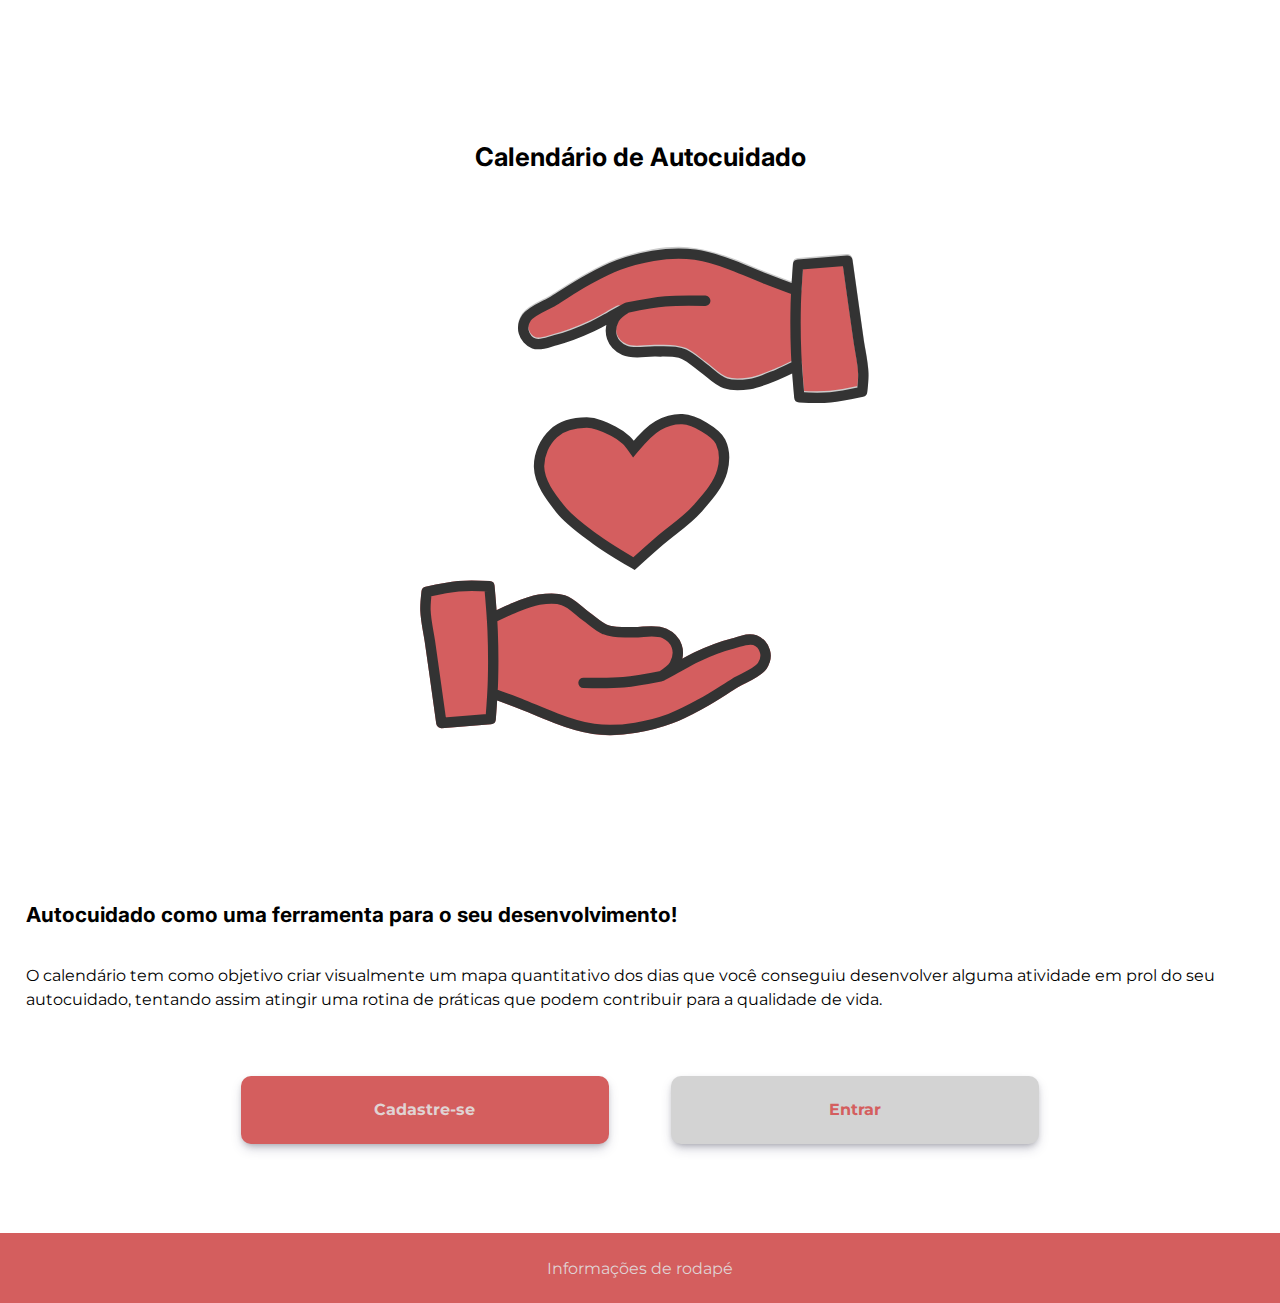
<file: index.html>
<!DOCTYPE html>
<html lang="pt-br">
<head>
    <meta charset="UTF-8">
    <meta http-equiv="X-UA-Compatible" content="IE=edge">
    <meta name="viewport" content="width=device-width, initial-scale=1.0">
    <title>Calendário de Autocuidado</title>
    <link rel="preconnect" href="https://fonts.googleapis.com">
    <link rel="preconnect" href="https://fonts.gstatic.com" crossorigin>
    <link href="https://fonts.googleapis.com/css2?family=Inter&family=Montserrat&display=swap" rel="stylesheet">
    <link rel="stylesheet" href="style.css">
</head>
<body>
    <header class="home-header">
        <h1>Calendário de Autocuidado</h1>
        <img src="midia/logo.svg" alt="logotipo com duas mãos envolvendo um coração">
    </header>

    <main>
        <section class="home-text">

            <h2>Autocuidado como uma ferramenta para o seu desenvolvimento!</h2>
            <p>O calendário tem como objetivo criar visualmente um mapa quantitativo dos dias que você conseguiu desenvolver alguma atividade em prol do seu autocuidado, tentando assim atingir uma rotina de práticas que podem contribuir para a qualidade de vida.</p>
        </section>

        <section class="home-button-area">
                <a href="sign.html" class="botao">Cadastre-se</a>
                <a href="login.html" class="botao botao-secundario">Entrar</a>
        </section>

        <footer>
            Informações de rodapé
        </footer>
    </main>
</body>
</html>
</file>
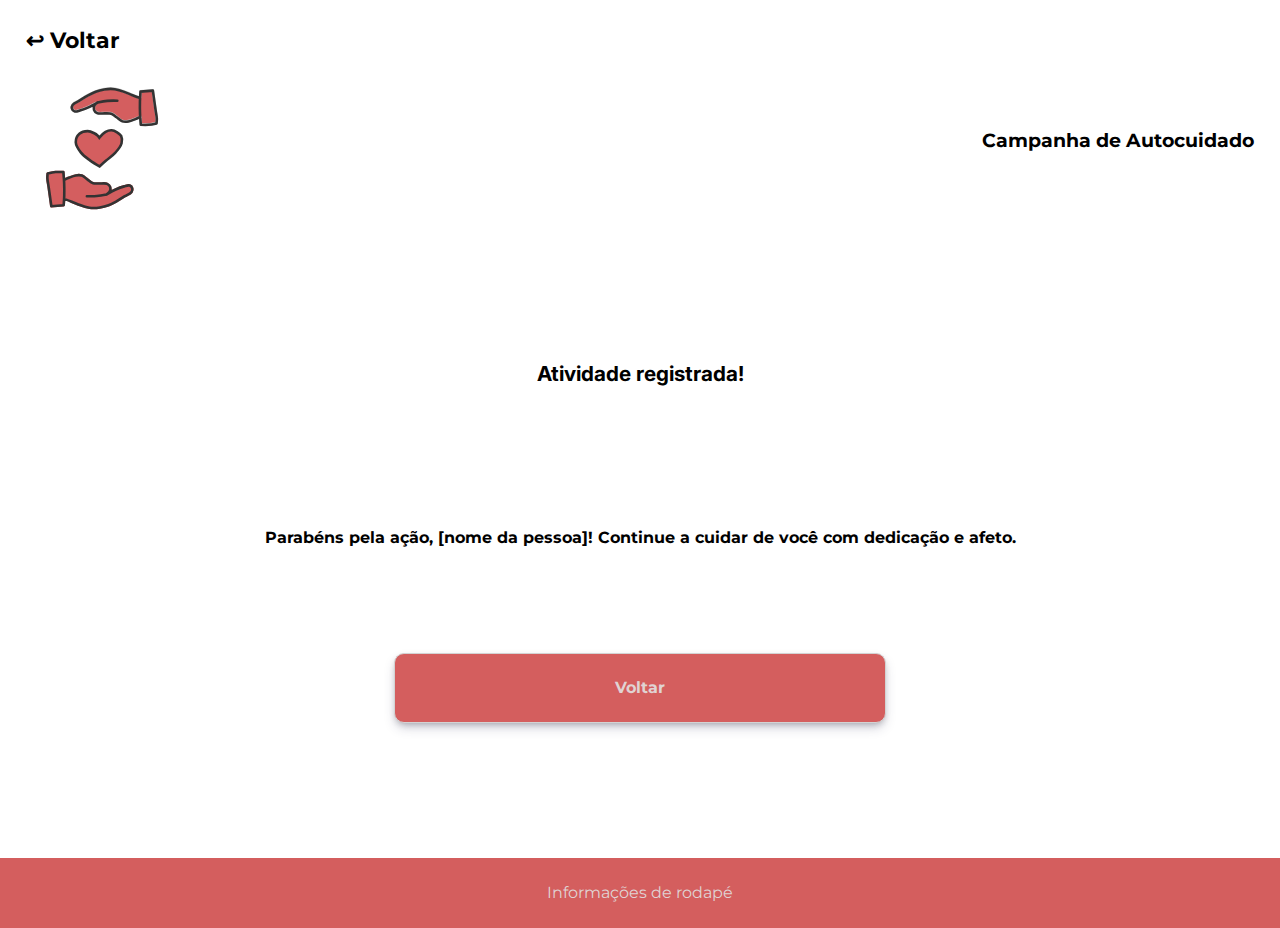
<file: confirm.html>
<!DOCTYPE html>
<html lang="pt-br">
<head>
    <meta charset="UTF-8">
    <meta http-equiv="X-UA-Compatible" content="IE=edge">
    <meta name="viewport" content="width=device-width, initial-scale=1.0">
    <title>Calendário de Autocuidado</title>
    <link rel="preconnect" href="https://fonts.googleapis.com">
<link rel="preconnect" href="https://fonts.gstatic.com" crossorigin>
<link href="https://fonts.googleapis.com/css2?family=Inter&family=Montserrat&display=swap" rel="stylesheet">
    <link rel="stylesheet" href="style.css">
</head>
<body>
    <header class="header-comum">
        <a href="feed.html" class="link-voltar">↩ Voltar</a>
        <div class="header-comum-itens">
            <img src="midia/logo-mini.svg" class="logo-mini" alt="logotipo com duas mãos envolvendo um coração">
            <h3>Campanha de Autocuidado</h3>
        </div>
       
    </header>

    <main>
        <section class="content-text">

            <h2>Atividade registrada!</h2>
            <p style="font-weight: bold;">Parabéns pela ação, [nome da pessoa]! Continue a cuidar de você com dedicação e afeto.</p>
            <a href="feed.html" class="botao-comum botao-centro">Voltar</a>
                
            
        </section>

     

        <footer>
            Informações de rodapé
        </footer>
    </main>
</body>
</html>
</file>
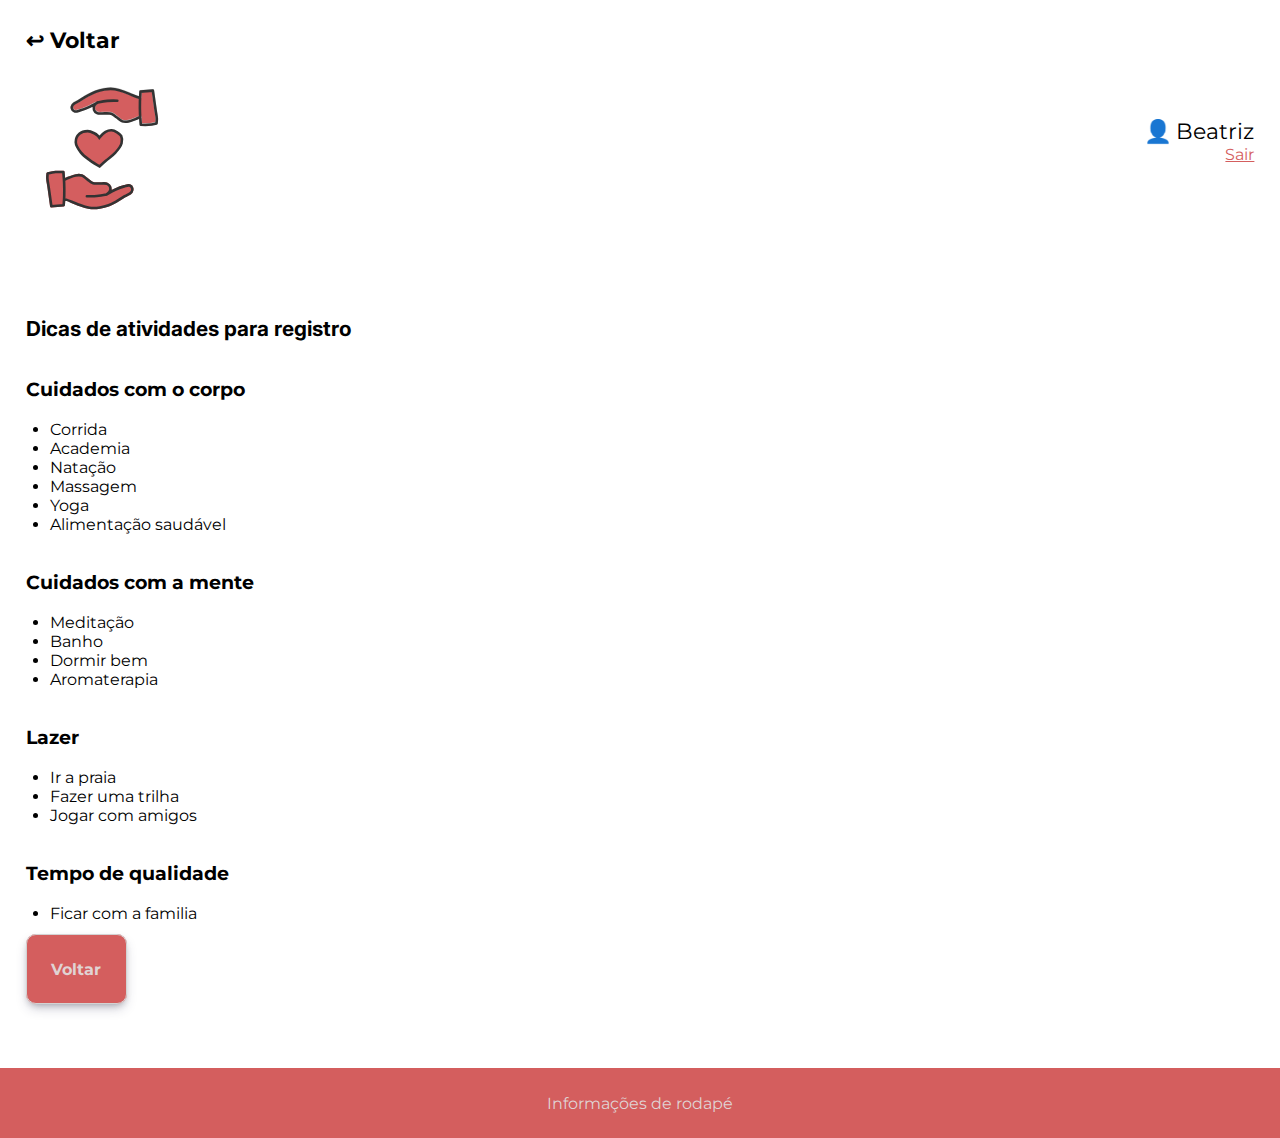
<file: hint.html>
<!DOCTYPE html>
<html lang="pt-br">
<head>
    <meta charset="UTF-8">
    <meta http-equiv="X-UA-Compatible" content="IE=edge">
    <meta name="viewport" content="width=device-width, initial-scale=1.0">
    <title>Calendário de Autocuidado</title>
    <link rel="preconnect" href="https://fonts.googleapis.com">
<link rel="preconnect" href="https://fonts.gstatic.com" crossorigin>
<link href="https://fonts.googleapis.com/css2?family=Inter&family=Montserrat&display=swap" rel="stylesheet">
    <link rel="stylesheet" href="style.css">
</head>
<body>
    <header class="header-comum">
        <a href="feed.html" class="link-voltar">↩ Voltar</a>
        <div class="header-comum-itens">
            <img src="midia/logo-mini.svg" class="logo-mini" alt="logotipo com duas mãos envolvendo um coração">
            <div class="user-area">
                <span class="user-icon">👤</span>
                <span class="user-name">Beatriz</span><br>
                <a href="login.html" class="logout-link">Sair</a>
            </div>
        </div>
       
    </header>

    <main>
        <section class="home-text">

            <h2>Dicas de atividades para registro</h2>

            <h3>Cuidados com o corpo</h3> <br>
            <ul class="feed-last">
                <li>Corrida</li>
                <li>Academia</li>
                <li>Natação</li>
                <li>Massagem</li>
                <li>Yoga</li>
                <li>Alimentação saudável</li>
            </ul>  

            <h3>Cuidados com a mente</h3> <br>
            <ul class="feed-last">
                <li>Meditação</li>
                <li>Banho</li>
                <li>Dormir bem</li>
                <li>Aromaterapia</li>
            </ul>  

            <h3>Lazer</h3> <br>
            <ul class="feed-last">
                <li>Ir a praia</li>
                <li>Fazer uma trilha</li>
                <li>Jogar com amigos</li>
            </ul>  

            <h3>Tempo de qualidade</h3> <br>
            <ul class="feed-last">
                <li>Ficar com a familia</li>
            </ul>  
            
            
            <a href="feed.html" class="botao-comum botao-centro">Voltar</a>
            
        </section>
     
        <footer>
            Informações de rodapé
        </footer>
    </main>
</body>
</html>
</file>
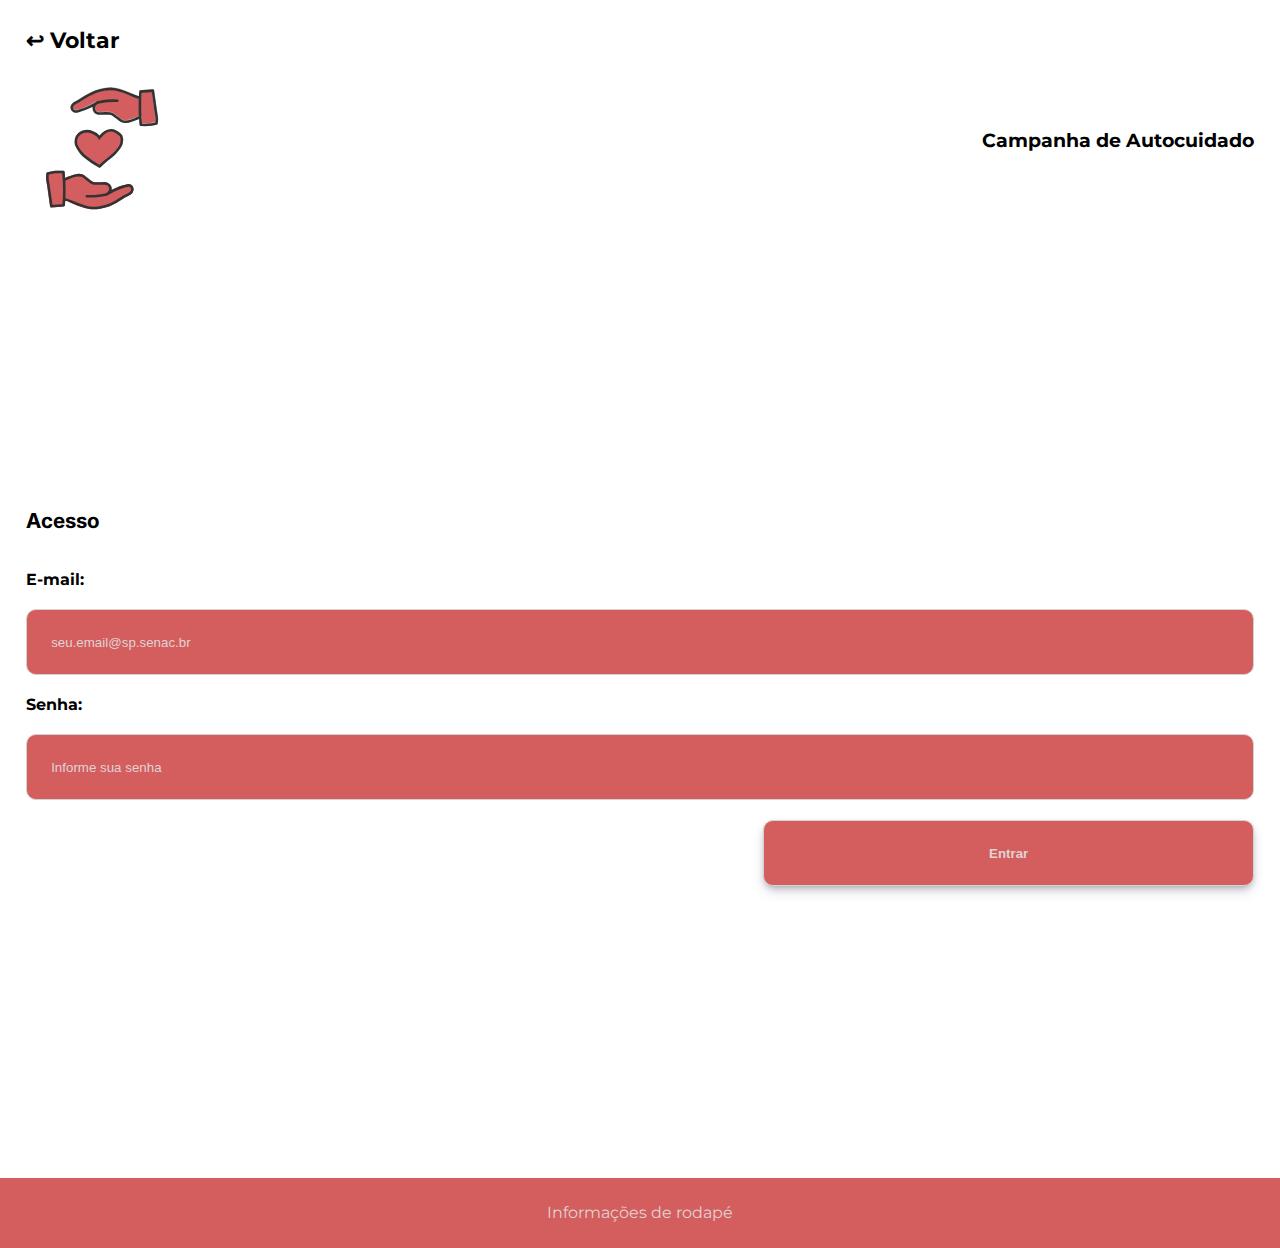
<file: login.html>
<!DOCTYPE html>
<html lang="pt-br">
<head>
    <meta charset="UTF-8">
    <meta http-equiv="X-UA-Compatible" content="IE=edge">
    <meta name="viewport" content="width=device-width, initial-scale=1.0">
    <title>Calendário de Autocuidado</title>
    <link rel="preconnect" href="https://fonts.googleapis.com">
<link rel="preconnect" href="https://fonts.gstatic.com" crossorigin>
<link href="https://fonts.googleapis.com/css2?family=Inter&family=Montserrat&display=swap" rel="stylesheet">
    <link rel="stylesheet" href="style.css">
</head>
<body>
    <header class="header-comum">
        <a href="index.html" class="link-voltar">↩ Voltar</a>
        <div class="header-comum-itens">
            <img src="midia/logo-mini.svg" class="logo-mini" alt="logotipo com duas mãos envolvendo um coração">
            <h3>Campanha de Autocuidado</h3>
        </div>
       
    </header>

    <main>
        <section class="home-text login-block">

            <h2>Acesso</h2>

            <form action="login.php" method="post" class="form-cadastro">

                <label for="email">E-mail:</label>
                <input type="text" name="email" id="email" class="input-comum" placeholder="seu.email@sp.senac.br" required>
                <label for="password">Senha:</label>
                <input type="password" name="senha" id="senha" class="input-comum" placeholder="Informe sua senha" required>
                <input type="submit" value="Entrar" class="botao-comum"> 
                
            </form>
        </section>

        <footer>
            Informações de rodapé
        </footer>
    </main>
</body>
</html>
</file>
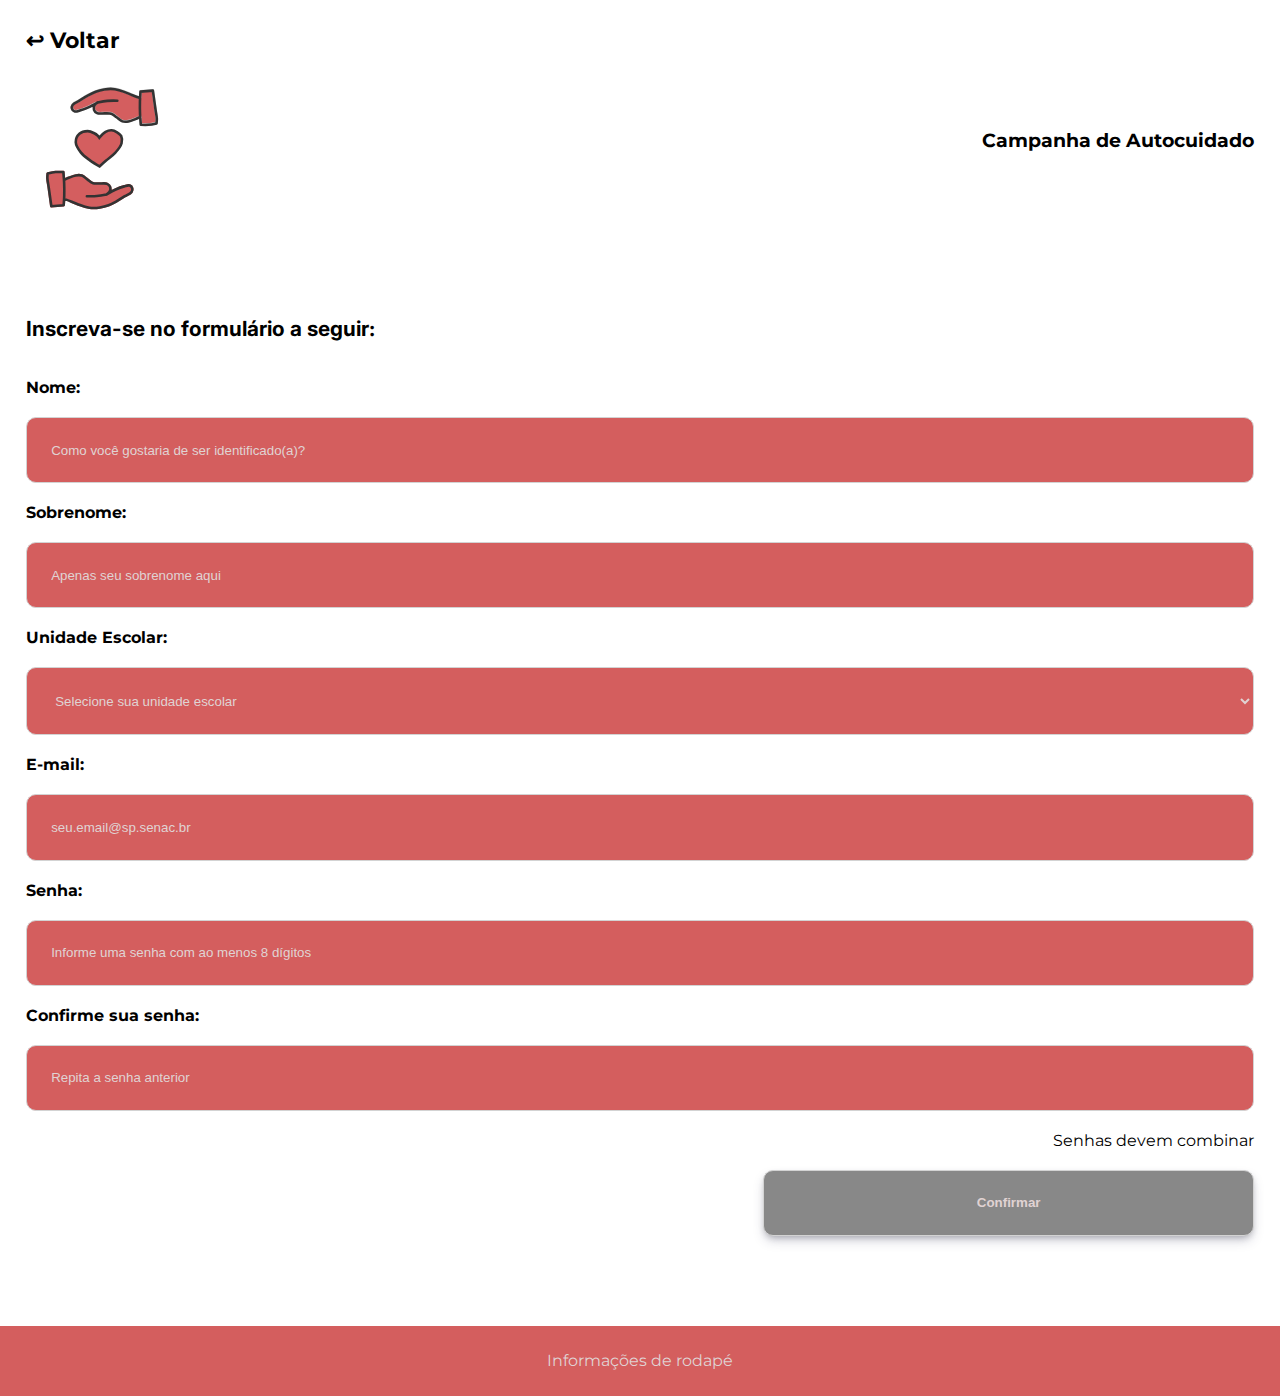
<file: sign.html>
<!DOCTYPE html>
<html lang="pt-br">
<head>
    <meta charset="UTF-8">
    <meta http-equiv="X-UA-Compatible" content="IE=edge">
    <meta name="viewport" content="width=device-width, initial-scale=1.0">
    <title>Calendário de Autocuidado</title>
    <link rel="preconnect" href="https://fonts.googleapis.com">
    <link rel="preconnect" href="https://fonts.gstatic.com" crossorigin>
    <link href="https://fonts.googleapis.com/css2?family=Inter&family=Montserrat&display=swap" rel="stylesheet">
    <link rel="stylesheet" href="style.css">
    <script src="util.js"></script>
</head>
<body>
    <header class="header-comum">
        <a href="index.html" class="link-voltar">↩ Voltar</a>
        <div class="header-comum-itens">
            <img src="midia/logo-mini.svg" class="logo-mini" alt="logotipo com duas mãos envolvendo um coração">
            <h3>Campanha de Autocuidado</h3>
        </div>
       
    </header>

    <main>
        <section class="home-text">

            <h2>Inscreva-se no formulário a seguir:</h2>

            <form action="userregister.php" method="post" class="form-cadastro">
                <label for="nome">Nome:</label>
                <input type="text" name="nome" id="nome" class="input-comum" placeholder="Como você gostaria de ser identificado(a)?" required>
                <label for="nome">Sobrenome:</label>
                <input type="text" name="sobrenome" id="sobrenome" class="input-comum" placeholder="Apenas seu sobrenome aqui" required>
               
                <label for="unidade">Unidade Escolar:</label>
                <select name="unidade" id="unidade" class="input-comum" placeholder="Identifique sua unidade escolar" required>
                    <option value="">Selecione sua unidade escolar</option>
                    <option value="SAN">SAN</option>
                    <option value="BER">BER</option>
                </select>
                <label for="email">E-mail:</label>
                <input type="text" name="email" id="email" class="input-comum" placeholder="seu.email@sp.senac.br" required>
                <label for="password">Senha:</label>
                <input type="password" name="senha" id="senha" class="input-comum" placeholder="Informe uma senha com ao menos 8 dígitos" minlength="8" required>
                <label for="passwordc">Confirme sua senha:</label>
                <input type="password" name="senhaconfirm" id="senhaconfirm" class="input-comum" placeholder="Repita a senha anterior" oninput="check_pass()" minlength="8" required>
                <span id="sysmessage" style="margin-left: auto;">Senhas devem combinar</span>
                <input type="submit" id="submit" value="Confirmar" class="botao-comum" style="background-color: #888;" disabled>  
                
            </form>
        </section>

        <footer>
            Informações de rodapé
        </footer>
    </main>
</body>
</html>
</file>
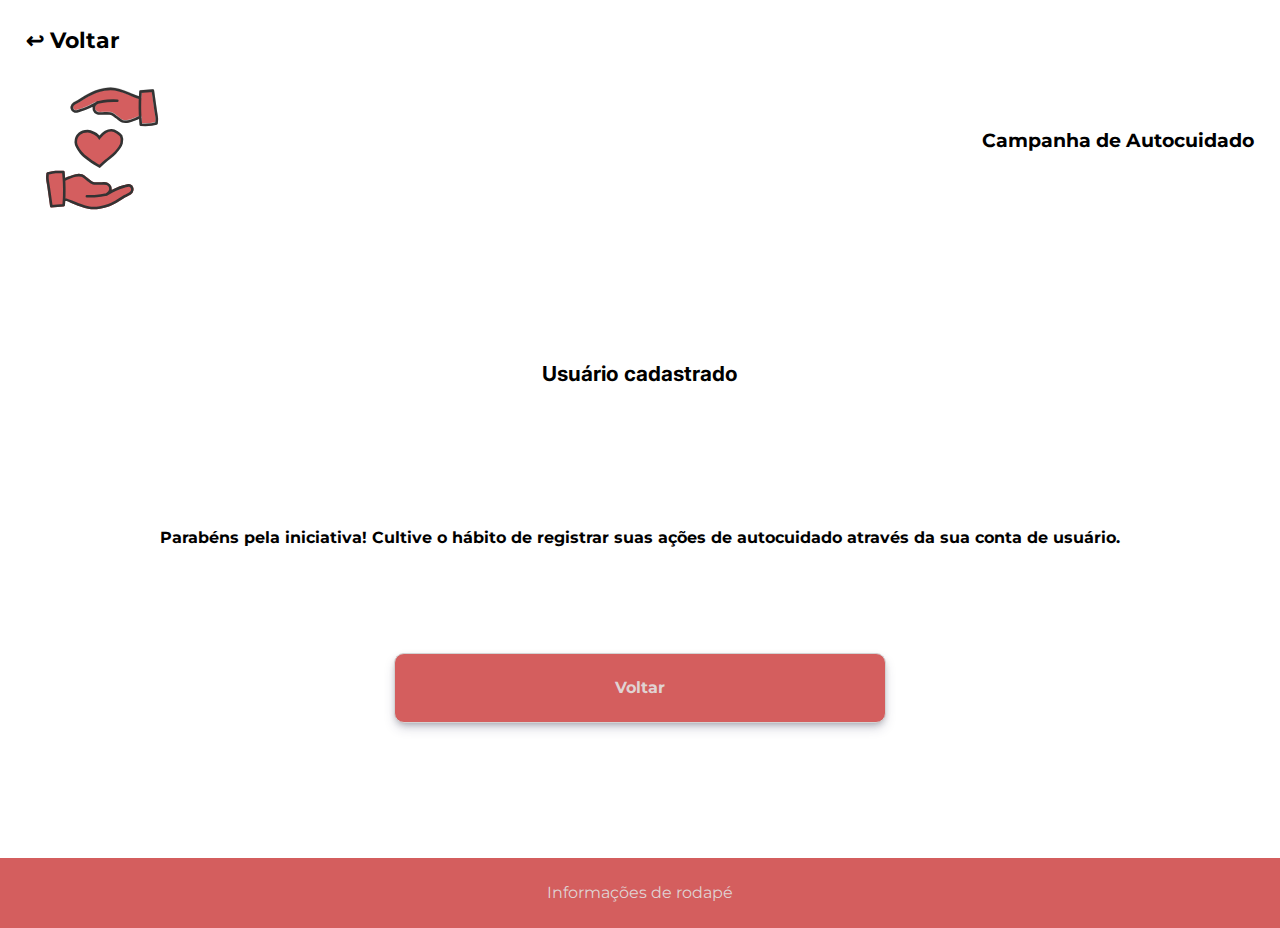
<file: userconfirm.html>
<!DOCTYPE html>
<html lang="pt-br">
<head>
    <meta charset="UTF-8">
    <meta http-equiv="X-UA-Compatible" content="IE=edge">
    <meta name="viewport" content="width=device-width, initial-scale=1.0">
    <title>Calendário de Autocuidado</title>
    <link rel="preconnect" href="https://fonts.googleapis.com">
<link rel="preconnect" href="https://fonts.gstatic.com" crossorigin>
<link href="https://fonts.googleapis.com/css2?family=Inter&family=Montserrat&display=swap" rel="stylesheet">
    <link rel="stylesheet" href="style.css">
</head>
<body>
    <header class="header-comum">
        <a href="feed.html" class="link-voltar">↩ Voltar</a>
        <div class="header-comum-itens">
            <img src="midia/logo-mini.svg" class="logo-mini" alt="logotipo com duas mãos envolvendo um coração">
            <h3>Campanha de Autocuidado</h3>
        </div>
       
    </header>

    <main>
        <section class="content-text">

            <h2>Usuário cadastrado</h2>
            <p style="font-weight: bold;">Parabéns pela iniciativa! Cultive o hábito de registrar suas ações de autocuidado através da sua conta de usuário.</p>
            <a href="index.html" class="botao-comum botao-centro">Voltar</a>
                
            
        </section>

     

        <footer>
            Informações de rodapé
        </footer>
    </main>
</body>
</html>
</file>
<file: style.css>
:root{
    --cor-base: #e0d3d3;
    --cor-complemento: #d3d3d3;
    --cor-destaque: #D45E5E;

}

*{
    margin: 0;
    padding: 0;
    box-sizing: border-box;
}

body{
    background-color: var()--cor-base;
    font-family: 'Montserrat', sans-serif;;
}

h1{
    margin: 3% 0;
    font-size: 1.6rem;
    font-family: 'Inter', sans-serif;
}

h2{
    font-size: 1.3rem;
    margin: 3% 0;
    font-family: 'Inter', sans-serif;
}

p{
    line-height: 1.5;
    margin: 1% 0;
}

.home-header{
    text-align: center;
    padding: 8% 0 2% 0;
}

section{
    padding: 2%;
}

.home-button-area{
    display: flex;
    justify-content: center;
    gap: 5%;
}

.botao{
    background-color: var(--cor-destaque);
    padding: 2%;
    width: 30%;
    border-radius: 10px;
    color: var(--cor-base);
    text-decoration: none;
    font-weight: bold;
    text-align: center;
    box-shadow: rgba(50, 50, 93, 0.25) 0px 6px 12px -2px, rgba(0, 0, 0, 0.3) 0px 3px 7px -3px;
}

.botao-secundario{
    background-color: var(--cor-complemento);
    color: var(--cor-destaque);
    box-shadow: rgba(50, 50, 93, 0.25) 0px 6px 12px -2px, rgba(0, 0, 0, 0.3) 0px 3px 7px -3px;

}

footer{
    background-color: var(--cor-destaque);
    color: var(--cor-base);
    text-align: center;
    padding: 2% 0;
    margin-top: 5%;
}

.header-comum{
    padding: 2%;;
}

.header-comum-itens{
    display: flex;
    justify-content: space-between;
    align-items: center;
}

.link-voltar{
    color: #000;
    font-weight: bold;
    font-size: 1.4rem;
    text-decoration: none;
}

.form-cadastro{
    display: flex;
    flex-direction: column;
    justify-content: space-around;
    gap: 20px;
}

.input-comum{
    background-color: var(--cor-destaque);
    color: var(--cor-base);
    border: 1px solid var(--cor-complemento);
    border-radius: 10px;
    padding: 2%;
}

.input-comum::placeholder{
    color: var(--cor-base);
}

.botao-comum{
    font-weight: bold;
    background-color: var(--cor-destaque);
    color: var(--cor-base);
    border: 1px solid var(--cor-complemento);
    border-radius: 10px;
    padding: 2%;
    width: 40%;
    margin-left: auto;
    text-align: center;
    text-decoration: none;
    box-shadow: rgba(50, 50, 93, 0.25) 0px 6px 12px -2px, rgba(0, 0, 0, 0.3) 0px 3px 7px -3px;
}

label{
    font-weight: bold;
}

.user-area{
    text-align: right;
}

.user-name, .user-icon{
    font-size: 1.4rem;
}

.logout-link{
   margin-top: 48px;
    color: var(--cor-destaque);
}

.link-pequeno{
    color: var(--cor-destaque);
    font-weight: 900;
    margin-left: auto;
    font-size: 0.8rem;
}

.content-text{
    display: flex;
    flex-direction: column;
    justify-content: space-around;
    align-items: center;
    height: 60vh;
}

.botao-centro{
    margin: 0;
}

.feed-last{
    margin-left: 2%;
    margin-bottom: 3%;
}

.logo-mini{
    margin-top: 2%;
}

.login-block{
    margin: 15% 0;
    height: 60vh;
}
</file>
